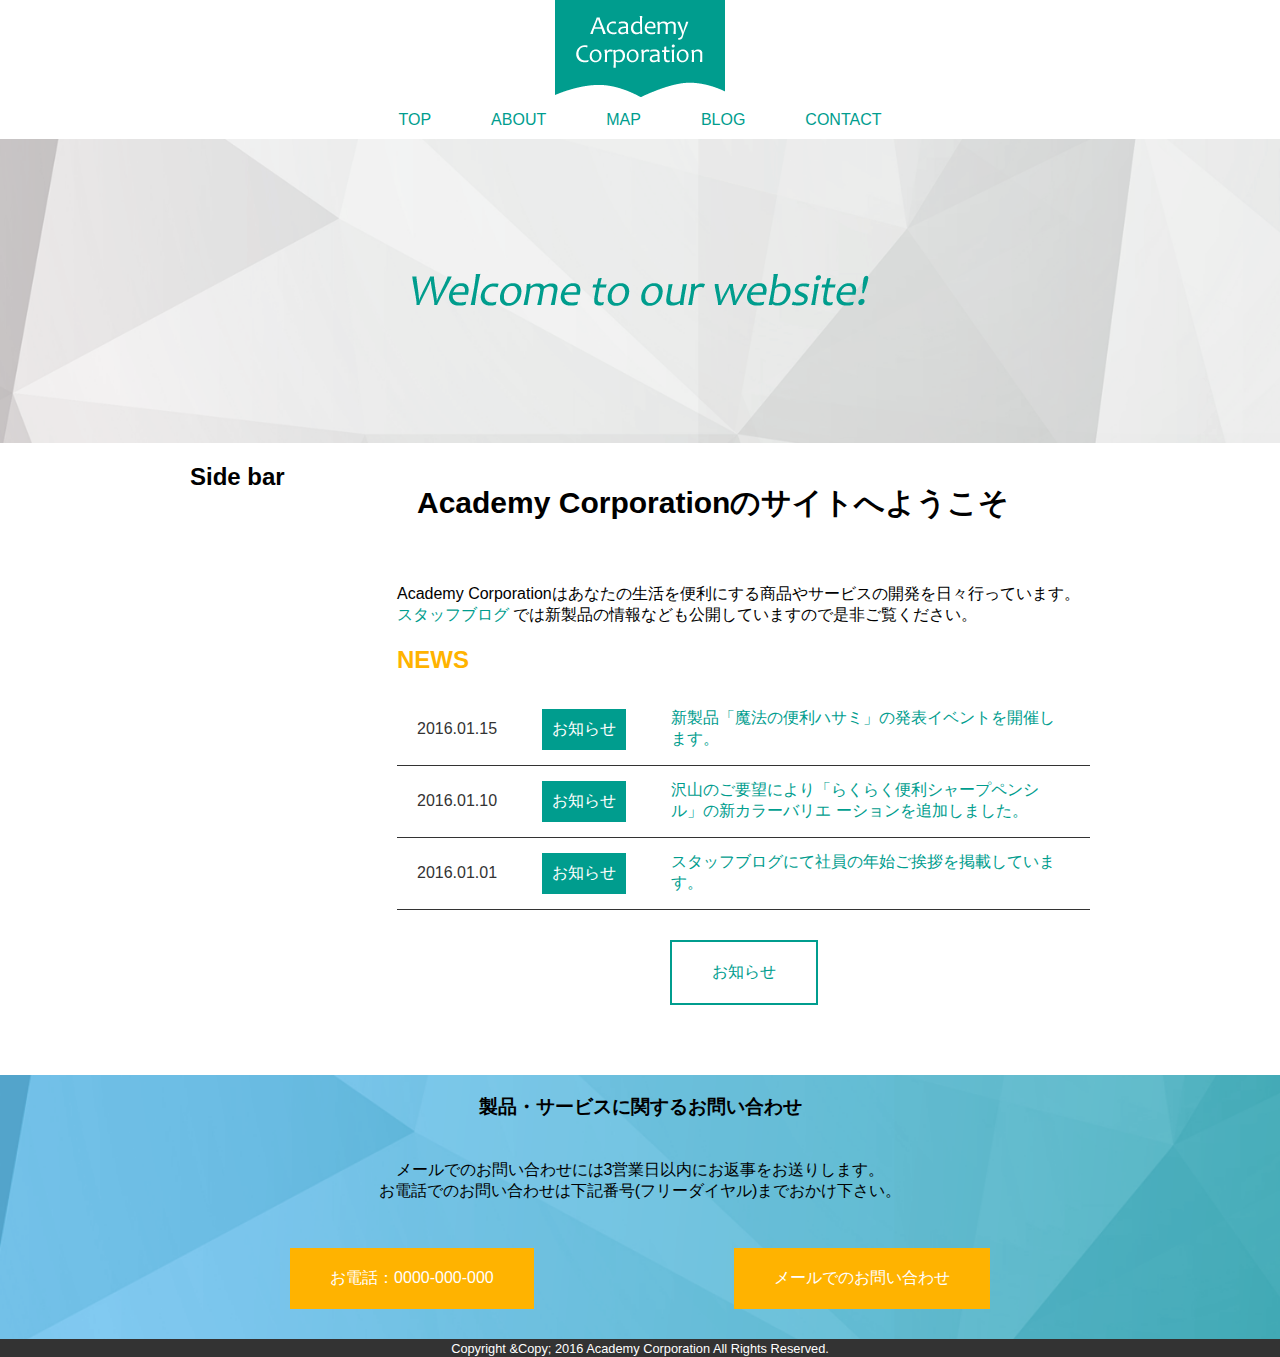
<file: index.html>
<!DOCTYPE html>
<html lang="ja">
  <head>
    <meta charset="UTF-8" />
    <meta name="viewport" content="width=device-width, initial-scale=1.0" />
    <link rel="stylesheet" href="/css/style.min.css" />
    <link rel="stylesheet" href="/css/normalize.min.css" />
    <link rel="stylesheet" href="/css/responsive.min.css" />

    <title>Tech Academy</title>
    <!-- Required meta tags -->
    <meta charset="utf-8" />
    <meta name="description" content="This site is my portfolio" />

    <!-- FontAwesome5 -->
    <link
      rel="stylesheet"
      href="https://use.fontawesome.com/releases/v5.1.0/css/all.css"
      integrity="sha384-lKuwvrZot6UHsBSfcMvOkWwlCMgc0TaWr+30HWe3a4ltaBwTZhyTEggF5tJv8tbt"
      crossorigin="anonymous"
    />
  </head>
  <body>
    <div id="home">
      <header>
        <div class="header-wrap">
          <img src="images/logo.png" alt="logo" /><a href=""></a>
        </div>
        <nav>
          <ul>
            <li><a href="#">TOP</a></li>
            <li><a href="#">ABOUT</a></li>
            <li><a href="#">MAP</a></li>
            <li><a href="#">BLOG</a></li>
            <li><a href="#">CONTACT</a></li>
          </ul>
        </nav>
      </header>
      <div class="main-bg">
        <img src="images/slide-1.png" alt="cover" />
      </div>
      <div class="content wrapper">
        <div class="main">
          <h1>Academy Corporationのサイトへようこそ</h1>
          <p>
            Academy
            Corporationはあなたの生活を便利にする商品やサービスの開発を日々行っています。
            <a href="#">スタッフブログ</a>
            では新製品の情報なども公開していますので是非ご覧ください。
          </p>
          <h2>NEWS</h2>
          <table>
            <tbody>
              <tr>
                <td><span class="date">2016.01.15</span></td>
                <td>
                  <div class="gr-box no-wrap">お知らせ</div>
                </td>
                <td>
                  <a href="#"
                    >新製品「魔法の便利ハサミ」の発表イベントを開催します。</a
                  >
                </td>
              </tr>
              <tr>
                <td><span class="date">2016.01.10</span></td>
                <td>
                  <div class="gr-box no-wrap">お知らせ</div>
                </td>
                <td>
                  <a href="#"
                    >沢山のご要望により「らくらく便利シャープペンシル」の新カラーバリエ
                    ーションを追加しました。</a
                  >
                </td>
              </tr>
              <tr>
                <td><span class="date">2016.01.01</span></td>
                <td>
                  <div class="gr-box no-wrap">お知らせ</div>
                </td>
                <td>
                  <a href="#">
                    スタッフブログにて社員の年始ご挨拶を掲載しています。</a
                  >
                </td>
              </tr>
            </tbody>
          </table>
          <div class="btn-wrapper">
            <a href="#" class="button green">お知らせ</a>
          </div>
        </div>
        <div class="side"><h2>Side bar</h2></div>
      </div>
      <footer>
        <div class="wrapper">
          <h3>製品・サービスに関するお問い合わせ</h3>
          <p>
            メールでのお問い合わせには3営業日以内にお返事をお送りします。<br />
            お電話でのお問い合わせは下記番号(フリーダイヤル)までおかけ下さい。
          </p>
          <div class="flex-row">
            <a href="#" class="button yellow">お電話：0000-000-000</a>
            <a href="#" class="button yellow">メールでのお問い合わせ</a>
          </div>
        </div>
        <div class="copy-r"><small>Copyright &Copy; 2016 Academy Corporation All Rights Reserved.</small></div>
      </footer>
    </div>
  </body>
</html>
</file>
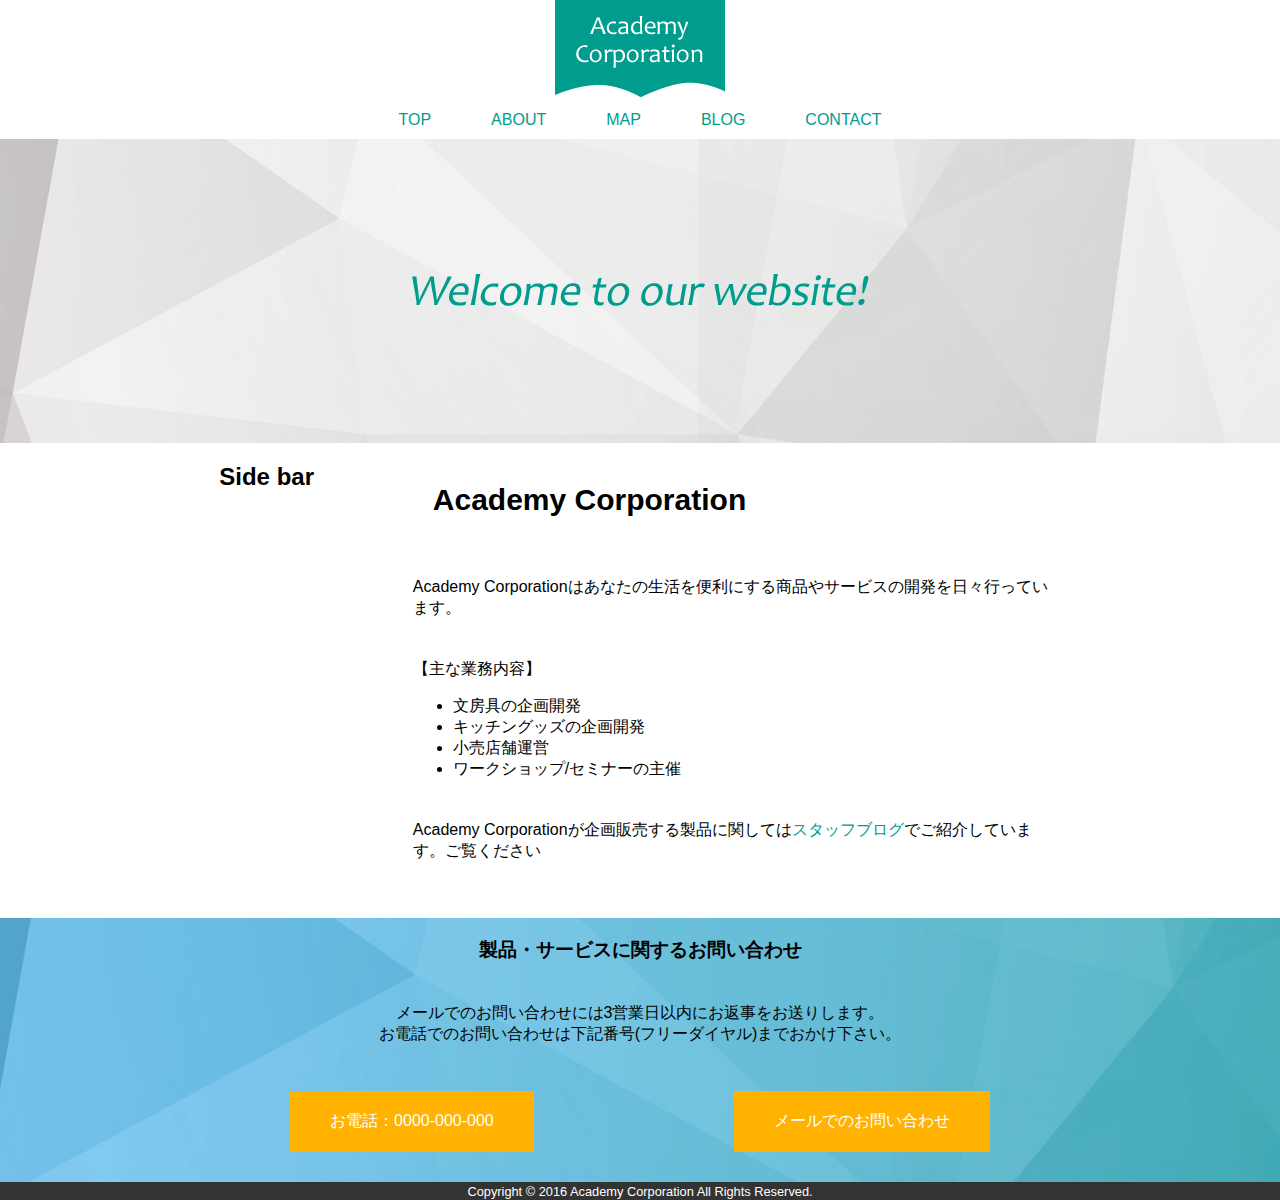
<file: about.html>
<!DOCTYPE html>
<html lang="ja">
  <head>
    <meta charset="UTF-8" />
    <meta name="viewport" content="width=device-width, initial-scale=1.0" />
    <link rel="stylesheet" href="/css/style.min.css" />
    <link rel="stylesheet" href="/css/normalize.min.css" />
    <link rel="stylesheet" href="/css/responsive.min.css" />

    <title>Tech Academy</title>
    <!-- Required meta tags -->
    <meta charset="utf-8" />
    <meta name="description" content="This site is my portfolio" />

    <!-- FontAwesome5 -->
    <link
      rel="stylesheet"
      href="https://use.fontawesome.com/releases/v5.1.0/css/all.css"
      integrity="sha384-lKuwvrZot6UHsBSfcMvOkWwlCMgc0TaWr+30HWe3a4ltaBwTZhyTEggF5tJv8tbt"
      crossorigin="anonymous"
    />
  </head>
  <body>
    <div id="home">
      <header>
        <div class="header-wrap">
          <img src="images/logo.png" alt="logo" /><a href=""></a>
        </div>
        <nav>
          <ul>
            <li><a href="#">TOP</a></li>
            <li><a href="#">ABOUT</a></li>
            <li><a href="#">MAP</a></li>
            <li><a href="#">BLOG</a></li>
            <li><a href="#">CONTACT</a></li>
          </ul>
        </nav>
      </header>
      <div class="main-bg">
        <img src="images/slide-1.png" alt="cover" />
      </div>
      <div class="content wrapper">
        <div class="main">
          <h1>Academy Corporation</h1>
          <p>
            Academy
            Corporationはあなたの生活を便利にする商品やサービスの開発を日々行っています。
          </p>
          <p>【主な業務内容】</p>
          <ul>
            <li>文房具の企画開発</li>
            <li>キッチングッズの企画開発</li>
            <li>小売店舗運営</li>
            <li>ワークショップ/セミナーの主催</li>
          </ul>
          <p>
            Academy Corporationが企画販売する製品に関しては<a href="#"
              >スタッフブログ</a
            >でご紹介しています。ご覧ください
          </p>
        </div>
        <div class="side"><h2>Side bar</h2></div>
      </div>
      <footer>
        <div class="wrapper">
          <h3>製品・サービスに関するお問い合わせ</h3>
          <p>
            メールでのお問い合わせには3営業日以内にお返事をお送りします。<br />
            お電話でのお問い合わせは下記番号(フリーダイヤル)までおかけ下さい。
          </p>
          <div class="flex-row">
            <a href="#" class="button yellow">お電話：0000-000-000</a>
            <a href="#" class="button yellow">メールでのお問い合わせ</a>
          </div>
        </div>
        <div class="copy-r">
          <small
            >Copyright &copy; 2016 Academy Corporation All Rights
            Reserved.</small
          >
        </div>
      </footer>
    </div>
  </body>
</html>
</file>
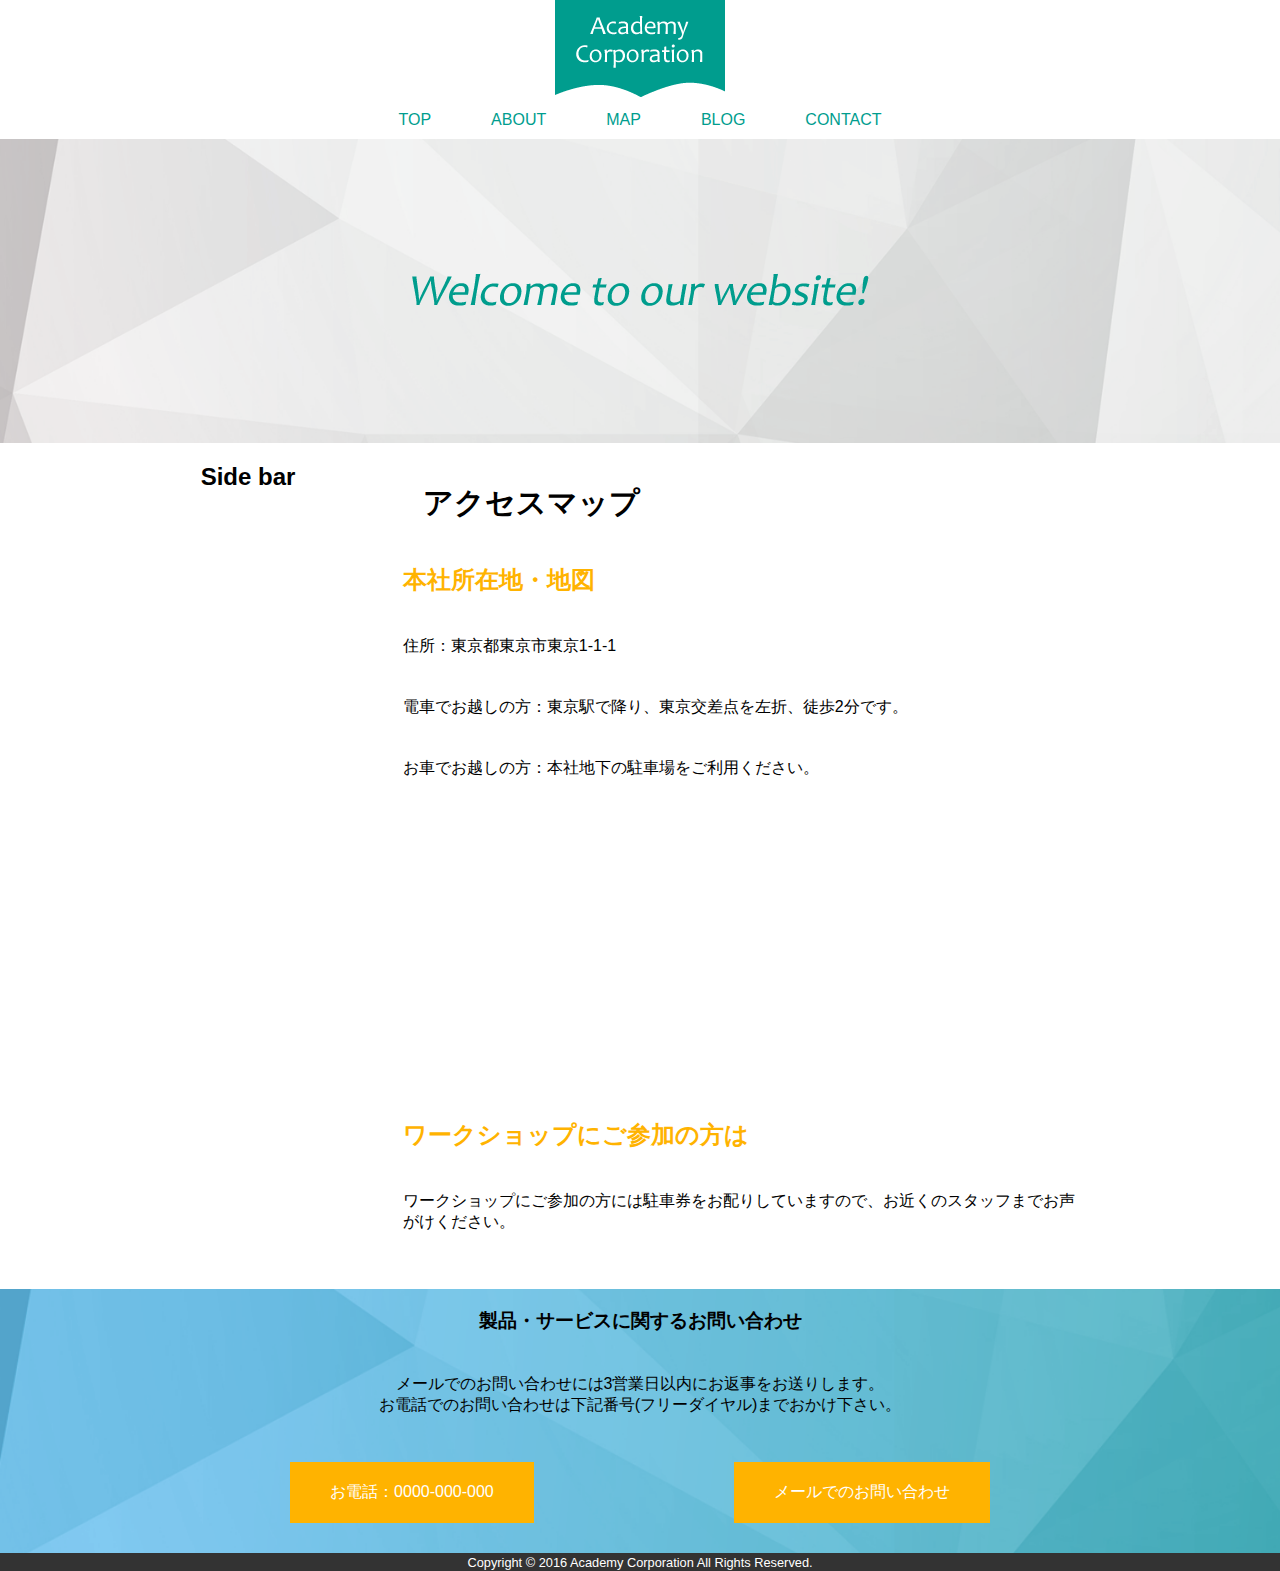
<file: map.html>
<!DOCTYPE html>
<html lang="ja">
  <head>
    <meta charset="UTF-8" />
    <meta name="viewport" content="width=device-width, initial-scale=1.0" />
    <link rel="stylesheet" href="/css/style.min.css" />
    <link rel="stylesheet" href="/css/normalize.min.css" />
    <link rel="stylesheet" href="/css/responsive.min.css" />

    <title>Tech Academy</title>
    <!-- Required meta tags -->
    <meta charset="utf-8" />
    <meta name="description" content="This site is my portfolio" />

    <!-- FontAwesome5 -->
    <link
      rel="stylesheet"
      href="https://use.fontawesome.com/releases/v5.1.0/css/all.css"
      integrity="sha384-lKuwvrZot6UHsBSfcMvOkWwlCMgc0TaWr+30HWe3a4ltaBwTZhyTEggF5tJv8tbt"
      crossorigin="anonymous"
    />
  </head>
  <body>
    <div id="home">
      <header>
        <div class="header-wrap">
          <img src="images/logo.png" alt="logo" /><a href=""></a>
        </div>
        <nav>
          <ul>
            <li><a href="#">TOP</a></li>
            <li><a href="#">ABOUT</a></li>
            <li><a href="#">MAP</a></li>
            <li><a href="#">BLOG</a></li>
            <li><a href="#">CONTACT</a></li>
          </ul>
        </nav>
      </header>
      <div class="main-bg">
        <img src="images/slide-1.png" alt="cover" />
      </div>
      <div class="content wrapper">
        <div class="main">
          <h1>アクセスマップ</h1>
          <h2>本社所在地・地図</h2>
          <p>住所：東京都東京市東京1-1-1</p>
          <p>電車でお越しの方：東京駅で降り、東京交差点を左折、徒歩2分です。</p>
          <p>お車でお越しの方：本社地下の駐車場をご利用ください。</p>
          <!-- Google地図 -->
          <iframe
            src="https://www.google.com/maps/embed?pb=!1m14!1m8!1m3!1d3240.828029576439!2d139.7649361!3d35.6812362!3m2!1i1024!2i768!4f13.1!3m3!1m2!1s0x60188bf81a0c479d%3A0x18e3579378172838!2z5aSn5omL55S66aeF!5e0!3m2!1sja!2sjp!4v1585315607787!5m2!1sja!2sjp"
            width="400"
            height="300"
            frameborder="0"
            style="border:0;"
            allowfullscreen=""
            aria-hidden="false"
            tabindex="0"
          ></iframe>
          <h2>ワークショップにご参加の方は</h2>
          <p>
            ワークショップにご参加の方には駐車券をお配りしていますので、お近くのスタッフまでお声がけください。
          </p>
        </div>
        <div class="side"><h2>Side bar</h2></div>
      </div>
      <footer>
        <div class="wrapper">
          <h3>製品・サービスに関するお問い合わせ</h3>
          <p>
            メールでのお問い合わせには3営業日以内にお返事をお送りします。<br />
            お電話でのお問い合わせは下記番号(フリーダイヤル)までおかけ下さい。
          </p>
          <div class="flex-row">
            <a href="#" class="button yellow">お電話：0000-000-000</a>
            <a href="#" class="button yellow">メールでのお問い合わせ</a>
          </div>
        </div>
        <div class="copy-r">
          <small
            >Copyright &copy; 2016 Academy Corporation All Rights
            Reserved.</small
          >
        </div>
      </footer>
    </div>
  </body>
</html>
</file>
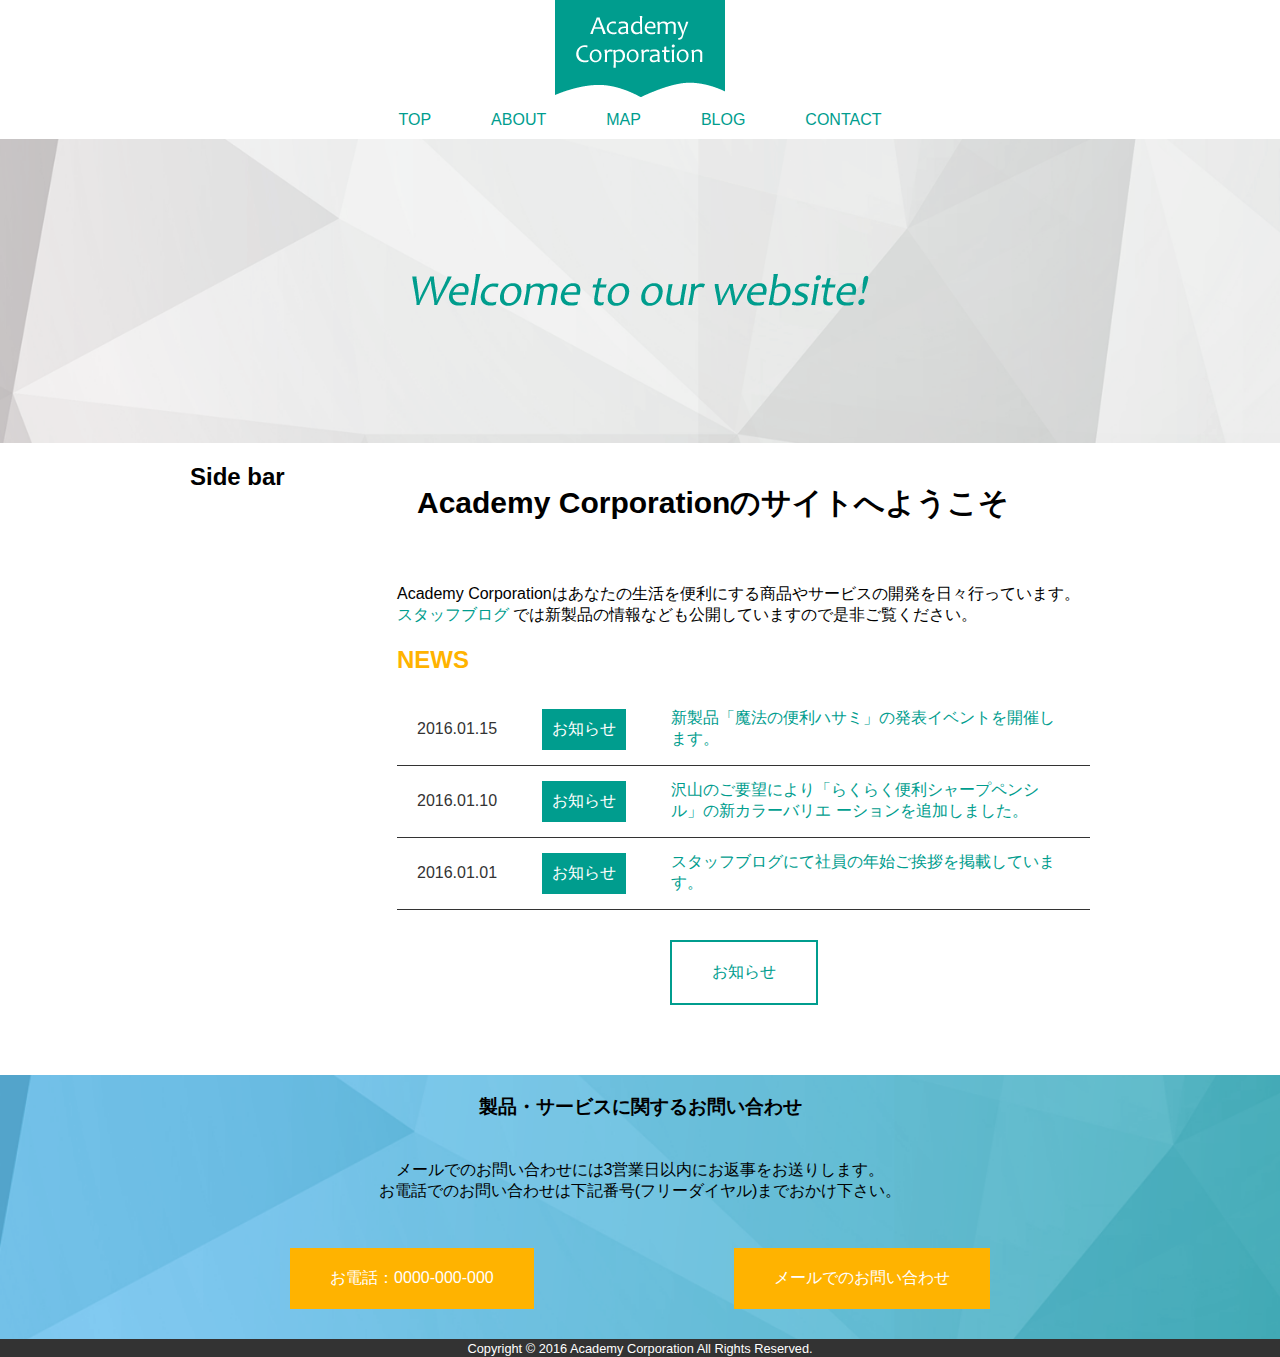
<file: top.html>
<!DOCTYPE html>
<html lang="ja">
  <head>
    <meta charset="UTF-8" />
    <meta name="viewport" content="width=device-width, initial-scale=1.0" />
    <link rel="stylesheet" href="/css/style.min.css" />
    <link rel="stylesheet" href="/css/normalize.min.css" />
    <link rel="stylesheet" href="/css/responsive.min.css" />

    <title>Tech Academy</title>
    <!-- Required meta tags -->
    <meta charset="utf-8" />
    <meta name="description" content="This site is my portfolio" />

    <!-- FontAwesome5 -->
    <link
      rel="stylesheet"
      href="https://use.fontawesome.com/releases/v5.1.0/css/all.css"
      integrity="sha384-lKuwvrZot6UHsBSfcMvOkWwlCMgc0TaWr+30HWe3a4ltaBwTZhyTEggF5tJv8tbt"
      crossorigin="anonymous"
    />
  </head>
  <body>
    <div id="home">
      <header>
        <div class="header-wrap">
          <img src="images/logo.png" alt="logo" /><a href=""></a>
        </div>
        <nav>
          <ul>
            <li><a href="#">TOP</a></li>
            <li><a href="#">ABOUT</a></li>
            <li><a href="#">MAP</a></li>
            <li><a href="#">BLOG</a></li>
            <li><a href="#">CONTACT</a></li>
          </ul>
        </nav>
      </header>
      <div class="main-bg">
        <img src="images/slide-1.png" alt="cover" />
      </div>
      <div class="content wrapper">
        <div class="main">
          <h1>Academy Corporationのサイトへようこそ</h1>
          <p>
            Academy
            Corporationはあなたの生活を便利にする商品やサービスの開発を日々行っています。
            <a href="#">スタッフブログ</a>
            では新製品の情報なども公開していますので是非ご覧ください。
          </p>
          <h2>NEWS</h2>
          <table>
            <tbody>
              <tr>
                <td><span class="date">2016.01.15</span></td>
                <td>
                  <div class="gr-box no-wrap">お知らせ</div>
                </td>
                <td>
                  <a href="#"
                    >新製品「魔法の便利ハサミ」の発表イベントを開催します。</a
                  >
                </td>
              </tr>
              <tr>
                <td><span class="date">2016.01.10</span></td>
                <td>
                  <div class="gr-box no-wrap">お知らせ</div>
                </td>
                <td>
                  <a href="#"
                    >沢山のご要望により「らくらく便利シャープペンシル」の新カラーバリエ
                    ーションを追加しました。</a
                  >
                </td>
              </tr>
              <tr>
                <td><span class="date">2016.01.01</span></td>
                <td>
                  <div class="gr-box no-wrap">お知らせ</div>
                </td>
                <td>
                  <a href="#">
                    スタッフブログにて社員の年始ご挨拶を掲載しています。</a
                  >
                </td>
              </tr>
            </tbody>
          </table>
          <div class="btn-wrapper">
            <a href="#" class="button green">お知らせ</a>
          </div>
        </div>
        <div class="side"><h2>Side bar</h2></div>
      </div>
      <footer>
        <div class="wrapper">
          <h3>製品・サービスに関するお問い合わせ</h3>
          <p>
            メールでのお問い合わせには3営業日以内にお返事をお送りします。<br />
            お電話でのお問い合わせは下記番号(フリーダイヤル)までおかけ下さい。
          </p>
          <div class="flex-row">
            <a href="#" class="button yellow">お電話：0000-000-000</a>
            <a href="#" class="button yellow">メールでのお問い合わせ</a>
          </div>
        </div>
        <div class="copy-r">
          <small
            >Copyright &copy; 2016 Academy Corporation All Rights
            Reserved.</small
          >
        </div>
      </footer>
    </div>
  </body>
</html>
</file>
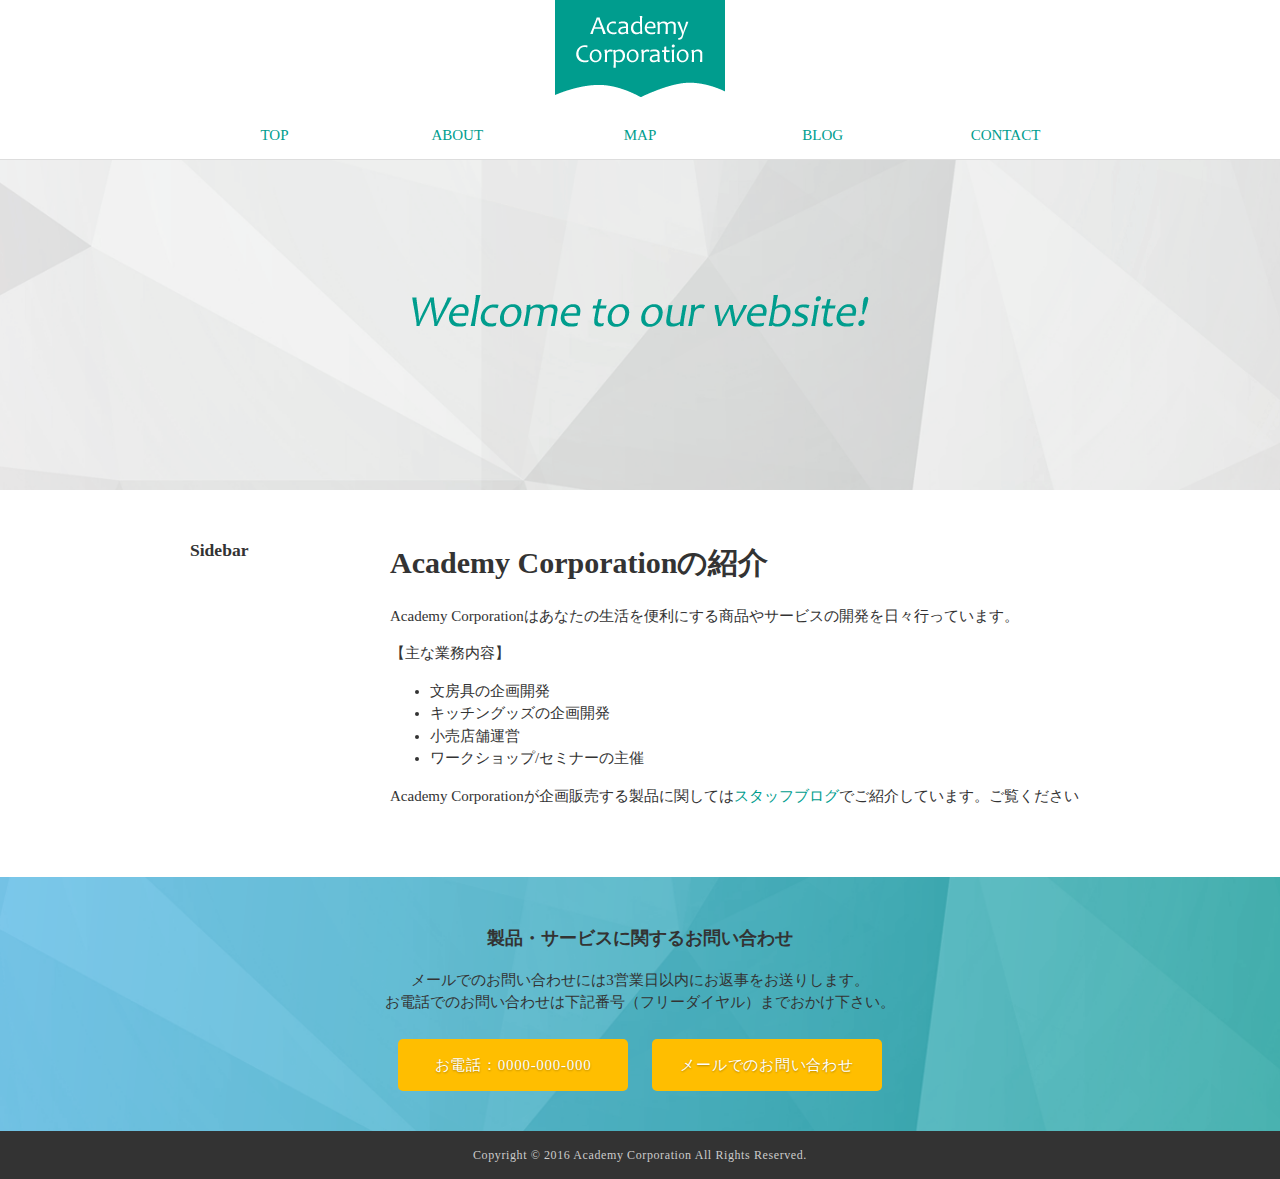
<file: sample/about.html>
<!DOCTYPE html>
<html lang="ja">
<head>
  <meta charset="utf-8">
  <title>about</title>
  <link rel="stylesheet" href="css/normalize.css">
  <link rel="stylesheet" href="style.css">
</head>
<body>
  <header>
    <div id="logo">
      <img src="images/logo.png" alt="Academy Corporation">
    </div>
    <nav>
      <ul>
        <li><a href="#">TOP</a></li>
        <li><a href="#">ABOUT</a></li>
        <li><a href="#">MAP</a></li>
        <li><a href="#">BLOG</a></li>
        <li><a href="#">CONTACT</a></li>
      </ul>
    </nav>
  </header>
  <div id="cover">
    <div id="slide">
      <img src="images/slide-1.png" alt="Welcome to our website!">
    </div>
  </div>
  <div id="content" class="clearfix">
    <aside>
      <section>
        <h3>Sidebar</h3>
      </section>
    </aside>
    <article>
      <section>
        <h1>Academy Corporationの紹介</h1>
        <p>Academy Corporationはあなたの生活を便利にする商品やサービスの開発を日々行っています。</p>
        <p>【主な業務内容】</p>
        <ul>
          <li>文房具の企画開発</li>
          <li>キッチングッズの企画開発</li>
          <li>小売店舗運営</li>
          <li>ワークショップ/セミナーの主催</li>
        </ul>
        <p>Academy Corporationが企画販売する製品に関しては<a href="#">スタッフブログ</a>でご紹介しています。ご覧ください</p>
      </section>
    </article>
  </div>
  <footer>
    <div id="contact">
      <h3>製品・サービスに関するお問い合わせ</h3>
      <p>
        メールでのお問い合わせには3営業日以内にお返事をお送りします。<br>
        お電話でのお問い合わせは下記番号（フリーダイヤル）までおかけ下さい。
      </p>
      <div class="btn-wrap">
        <a href="#" class="btn btn-primary">お電話：0000-000-000</a>
        <a href="#" class="btn btn-primary">メールでのお問い合わせ</a>
      </div>
    </div>
    <div id="copyright">
      Copyright &copy; 2016 Academy Corporation All Rights Reserved.
    </div>
  </footer>
</body>
</html>
</file>
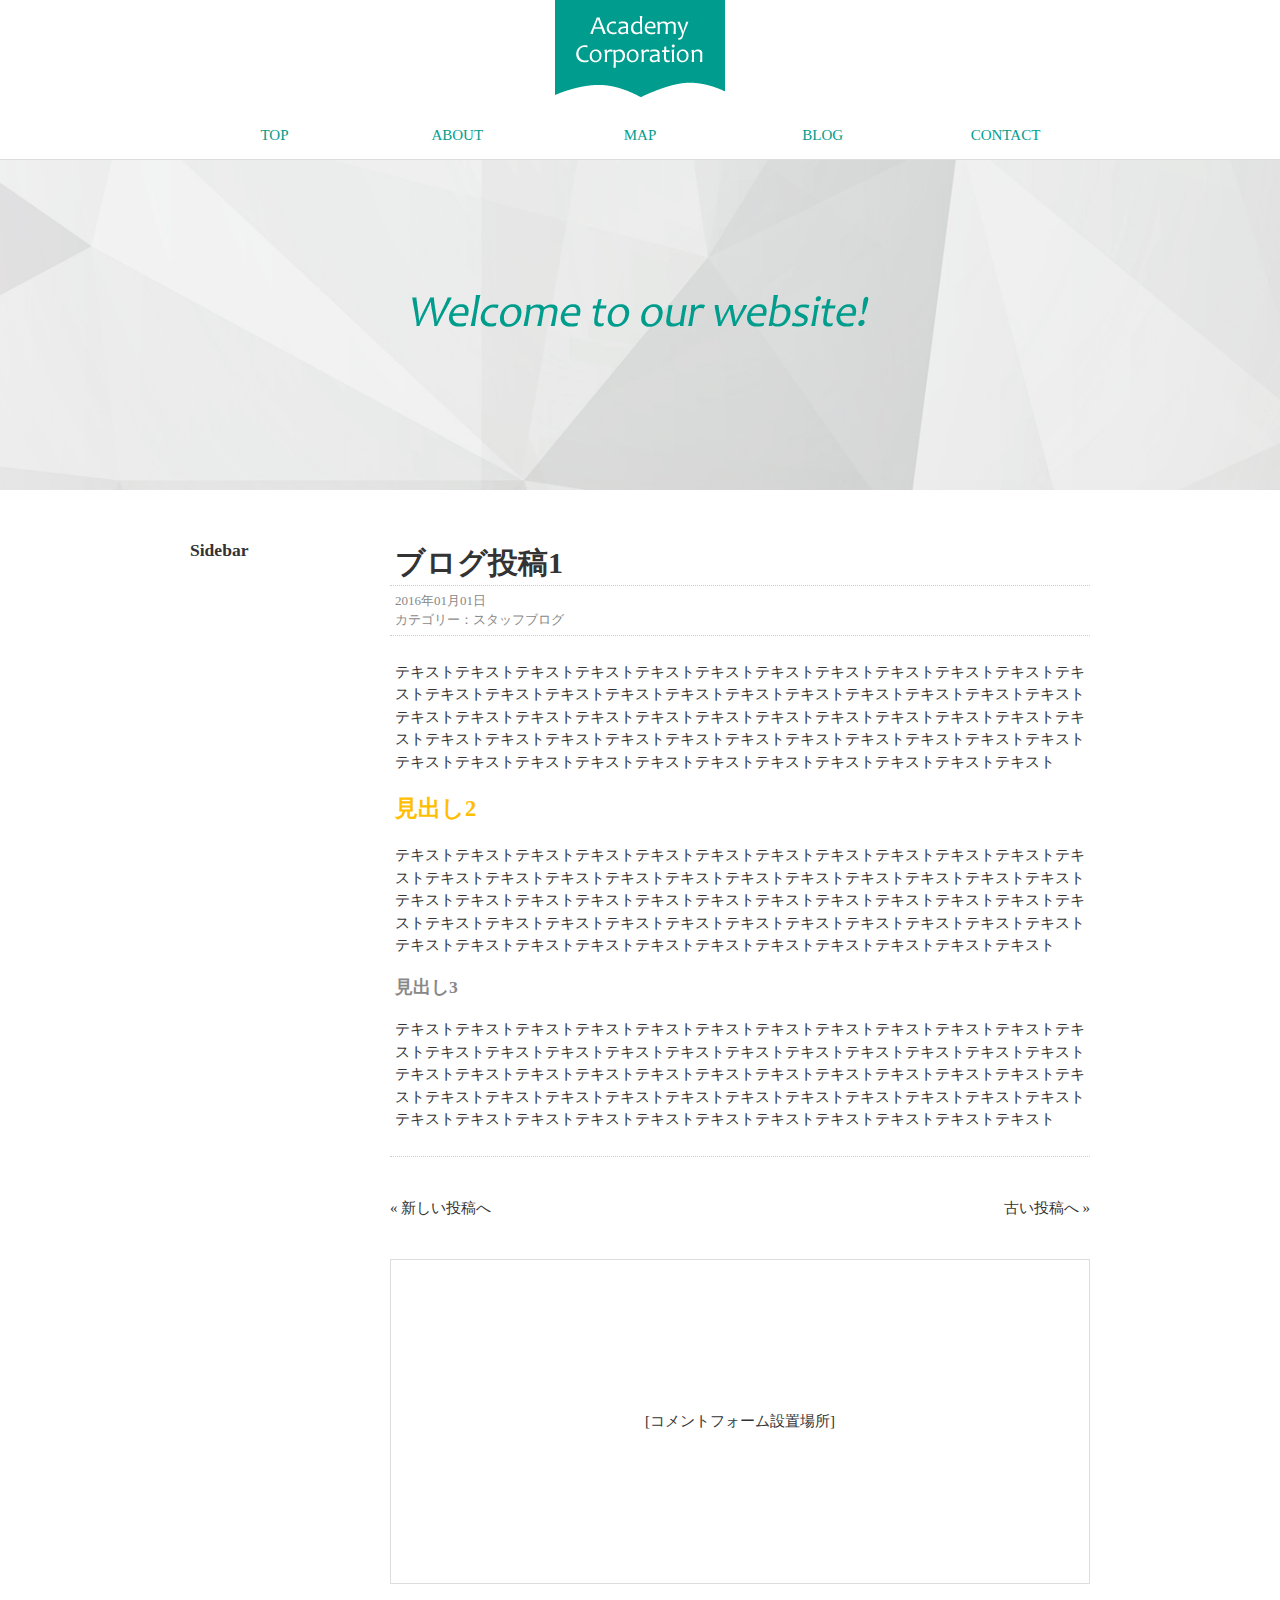
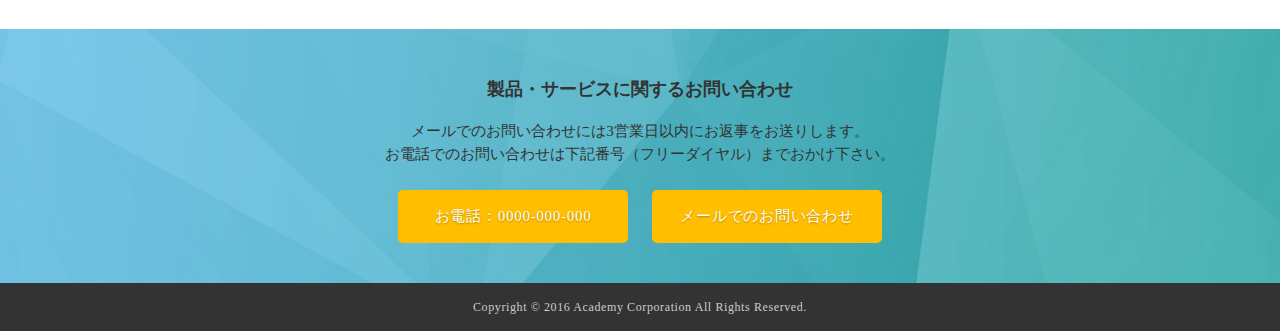
<file: sample/blog.html>
<!DOCTYPE html>
<html lang="ja">
<head>
  <meta charset="utf-8">
  <title>blog article</title>
  <link rel="stylesheet" href="css/normalize.css">
  <link rel="stylesheet" href="style.css">
</head>
<body>
  <header>
    <div id="logo">
      <img src="images/logo.png" alt="Academy Corporation">
    </div>
    <nav>
      <ul>
        <li><a href="#">TOP</a></li>
        <li><a href="#">ABOUT</a></li>
        <li><a href="#">MAP</a></li>
        <li><a href="#">BLOG</a></li>
        <li><a href="#">CONTACT</a></li>
      </ul>
    </nav>
  </header>
  <div id="cover">
    <div id="slide">
      <img src="images/slide-1.png" alt="Welcome to our website!">
    </div>
  </div>
  <div id="content" class="clearfix">
    <aside>
      <section>
        <h3>Sidebar</h3>
      </section>
    </aside>
    <article>
      <section>
        <h1 class="blog-title-article">ブログ投稿1</h1>
        <div class="blog-wrap">
          <div class="blog-header">
            <div class="date">2016年01月01日</div>
            <div class="category">カテゴリー：スタッフブログ</div>
          </div>
          <div class="blog-body">
            <p>テキストテキストテキストテキストテキストテキストテキストテキストテキストテキストテキストテキストテキストテキストテキストテキストテキストテキストテキストテキストテキストテキストテキストテキストテキストテキストテキストテキストテキストテキストテキストテキストテキストテキストテキストテキストテキストテキストテキストテキストテキストテキストテキストテキストテキストテキストテキストテキストテキストテキストテキストテキストテキストテキストテキストテキストテキスト</p>
            <h2>見出し2</h2>
            <p>テキストテキストテキストテキストテキストテキストテキストテキストテキストテキストテキストテキストテキストテキストテキストテキストテキストテキストテキストテキストテキストテキストテキストテキストテキストテキストテキストテキストテキストテキストテキストテキストテキストテキストテキストテキストテキストテキストテキストテキストテキストテキストテキストテキストテキストテキストテキストテキストテキストテキストテキストテキストテキストテキストテキストテキストテキスト</p>
            <h3>見出し3</h3>
            <p>テキストテキストテキストテキストテキストテキストテキストテキストテキストテキストテキストテキストテキストテキストテキストテキストテキストテキストテキストテキストテキストテキストテキストテキストテキストテキストテキストテキストテキストテキストテキストテキストテキストテキストテキストテキストテキストテキストテキストテキストテキストテキストテキストテキストテキストテキストテキストテキストテキストテキストテキストテキストテキストテキストテキストテキストテキスト</p>
          </div>
        </div>
      </section>
      <section class="clearfix">
        <div href="#" class="leftcol">&laquo; 新しい投稿へ</div>
        <div href="#" class="rightcol">古い投稿へ &raquo;</div>
      </section>
      <p style="text-align:center;padding:150px;border:1px solid #ddd;">[コメントフォーム設置場所]</p>
    </article>
  </div>
  <footer>
    <div id="contact">
      <h3>製品・サービスに関するお問い合わせ</h3>
      <p>
        メールでのお問い合わせには3営業日以内にお返事をお送りします。<br>
        お電話でのお問い合わせは下記番号（フリーダイヤル）までおかけ下さい。
      </p>
      <div class="btn-wrap">
        <a href="#" class="btn btn-primary">お電話：0000-000-000</a>
        <a href="#" class="btn btn-primary">メールでのお問い合わせ</a>
      </div>
    </div>
    <div id="copyright">
      Copyright &copy; 2016 Academy Corporation All Rights Reserved.
    </div>
  </footer>
</body>
</html>
</file>
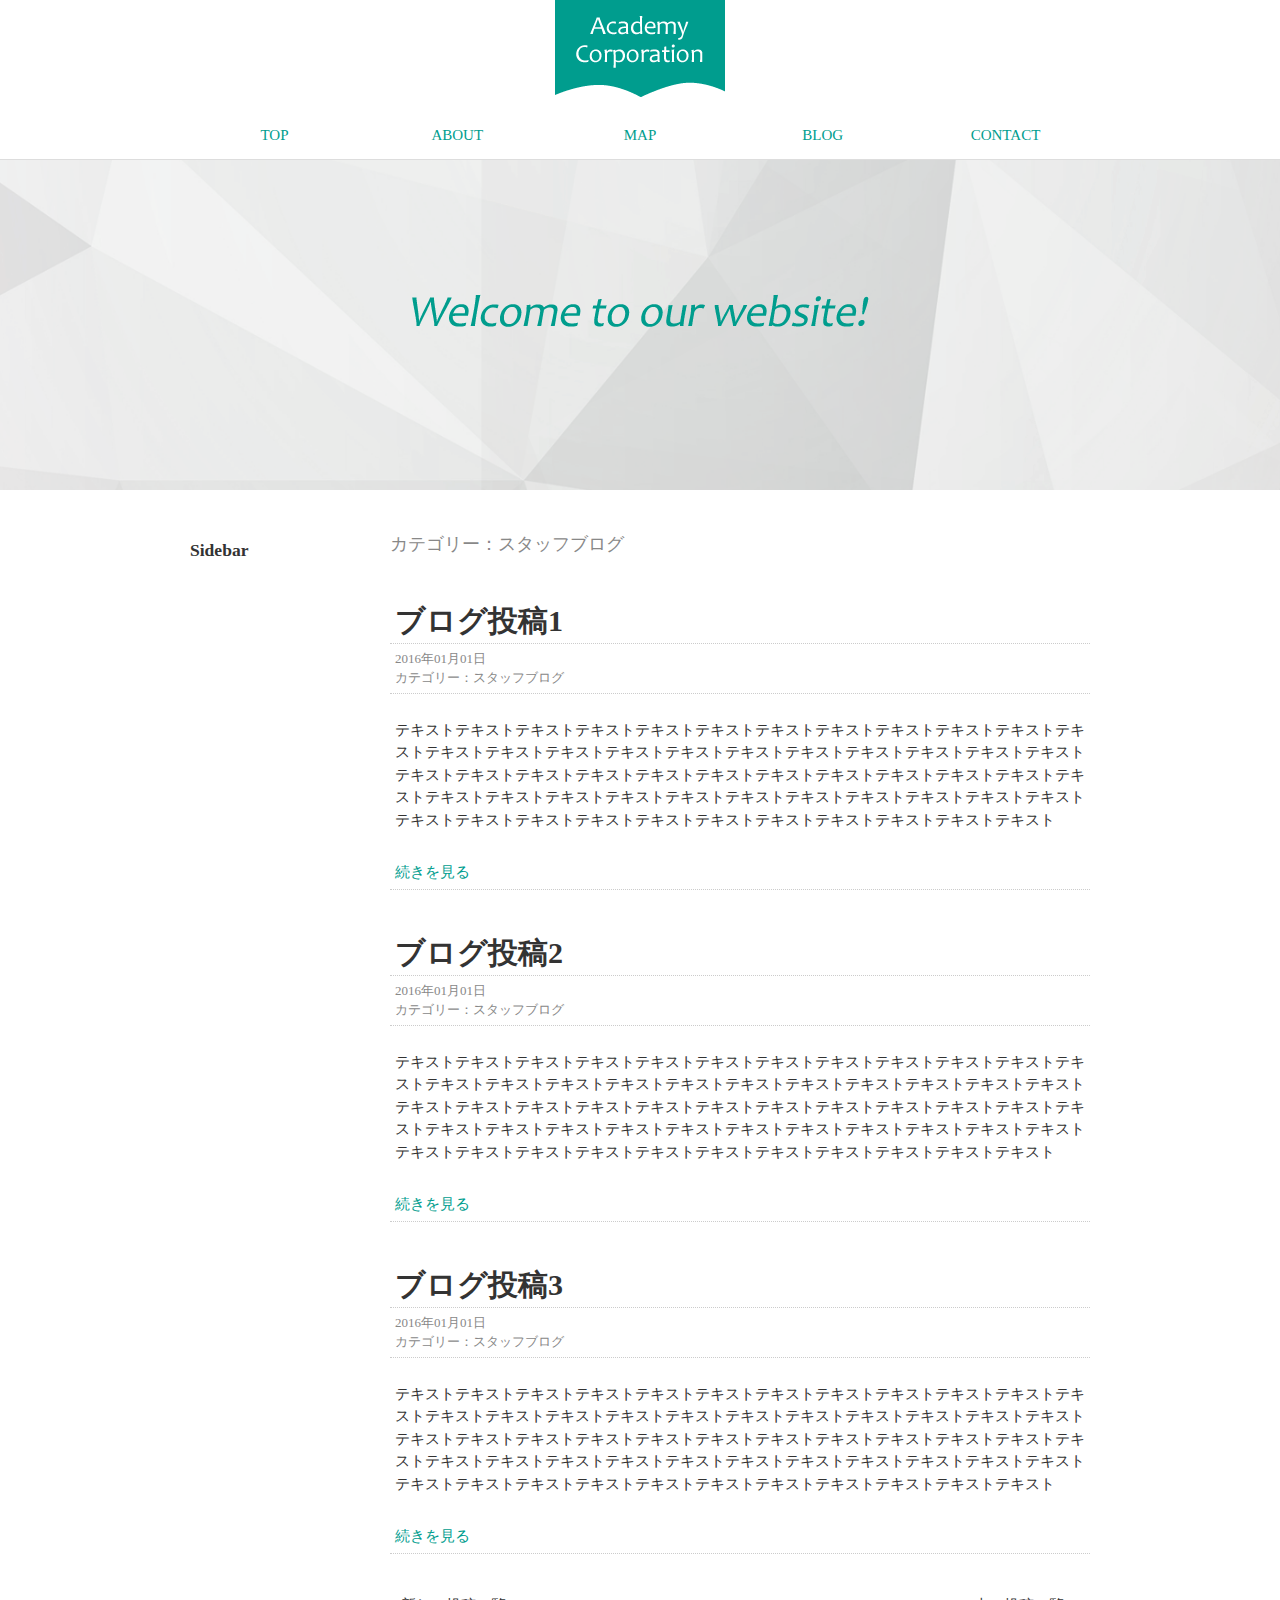
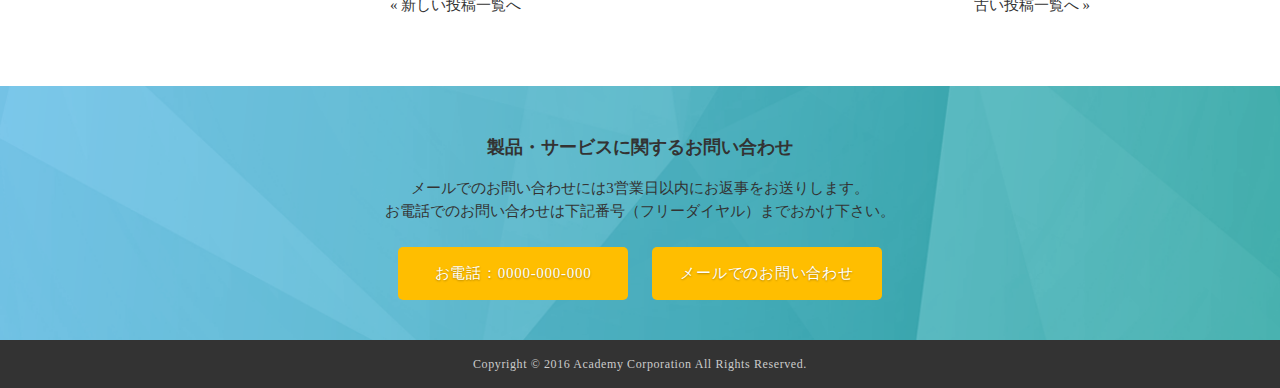
<file: sample/blogindex.html>
<!DOCTYPE html>
<html lang="ja">
<head>
  <meta charset="utf-8">
  <title>blog</title>
  <link rel="stylesheet" href="css/normalize.css">
  <link rel="stylesheet" href="style.css">
</head>
<body>
  <header>
    <div id="logo">
      <img src="images/logo.png">
    </div>
    <nav>
      <ul>
        <li><a href="#">TOP</a></li>
        <li><a href="#">ABOUT</a></li>
        <li><a href="#">MAP</a></li>
        <li><a href="#">BLOG</a></li>
        <li><a href="#">CONTACT</a></li>
      </ul>
    </nav>
  </header>
  <div id="cover">
    <div id="slide">
      <img src="images/slide-1.png">
    </div>
  </div>
  <div id="content" class="clearfix">
    <aside>
      <section>
        <h3>Sidebar</h3>
      </section>
    </aside>
    <article>
      <section>
        <h1 class="blog-title-category">カテゴリー：スタッフブログ</h1>
      </section>
      <section>
        <h2 class="blog-title-index">ブログ投稿1</h2>
        <div class="blog-wrap">
          <div class="blog-header">
            <div class="date">2016年01月01日</div>
            <div class="category">カテゴリー：スタッフブログ</div>
          </div>
          <div class="blog-body">
            <p>テキストテキストテキストテキストテキストテキストテキストテキストテキストテキストテキストテキストテキストテキストテキストテキストテキストテキストテキストテキストテキストテキストテキストテキストテキストテキストテキストテキストテキストテキストテキストテキストテキストテキストテキストテキストテキストテキストテキストテキストテキストテキストテキストテキストテキストテキストテキストテキストテキストテキストテキストテキストテキストテキストテキストテキストテキスト</p>
          </div>
          <div class="blog-footer">
            <a href="#">続きを見る</a>
          </div>
        </div>
      </section>
      <section>
        <h2 class="blog-title-index">ブログ投稿2</h2>
        <div class="blog-wrap">
          <div class="blog-header">
            <div class="date">2016年01月01日</div>
            <div class="category">カテゴリー：スタッフブログ</div>
          </div>
          <div class="blog-body">
            <p>テキストテキストテキストテキストテキストテキストテキストテキストテキストテキストテキストテキストテキストテキストテキストテキストテキストテキストテキストテキストテキストテキストテキストテキストテキストテキストテキストテキストテキストテキストテキストテキストテキストテキストテキストテキストテキストテキストテキストテキストテキストテキストテキストテキストテキストテキストテキストテキストテキストテキストテキストテキストテキストテキストテキストテキストテキスト</p>
          </div>
          <div class="blog-footer">
            <a href="#">続きを見る</a>
          </div>
        </div>
      </section>
      <section>
        <h2 class="blog-title-index">ブログ投稿3</h2>
        <div class="blog-wrap">
          <div class="blog-header">
            <div class="date">2016年01月01日</div>
            <div class="category">カテゴリー：スタッフブログ</div>
          </div>
          <div class="blog-body">
            <p>テキストテキストテキストテキストテキストテキストテキストテキストテキストテキストテキストテキストテキストテキストテキストテキストテキストテキストテキストテキストテキストテキストテキストテキストテキストテキストテキストテキストテキストテキストテキストテキストテキストテキストテキストテキストテキストテキストテキストテキストテキストテキストテキストテキストテキストテキストテキストテキストテキストテキストテキストテキストテキストテキストテキストテキストテキスト</p>
          </div>
          <div class="blog-footer">
            <a href="#">続きを見る</a>
          </div>
        </div>
      </section>
      <section class="clearfix">
        <div href="#" class="leftcol">&laquo; 新しい投稿一覧へ</div>
        <div href="#" class="rightcol">古い投稿一覧へ &raquo;</div>
      </section>
    </article>
  </div>
  <footer>
    <div id="contact">
      <h3>製品・サービスに関するお問い合わせ</h3>
      <p>
        メールでのお問い合わせには3営業日以内にお返事をお送りします。<br>
        お電話でのお問い合わせは下記番号（フリーダイヤル）までおかけ下さい。
      </p>
      <div class="btn-wrap">
        <a href="#" class="btn btn-primary">お電話：0000-000-000</a>
        <a href="#" class="btn btn-primary">メールでのお問い合わせ</a>
      </div>
    </div>
    <div id="copyright">
      Copyright &copy; 2016 Academy Corporation All Rights Reserved.
    </div>
  </footer>
</body>
</html>
</file>
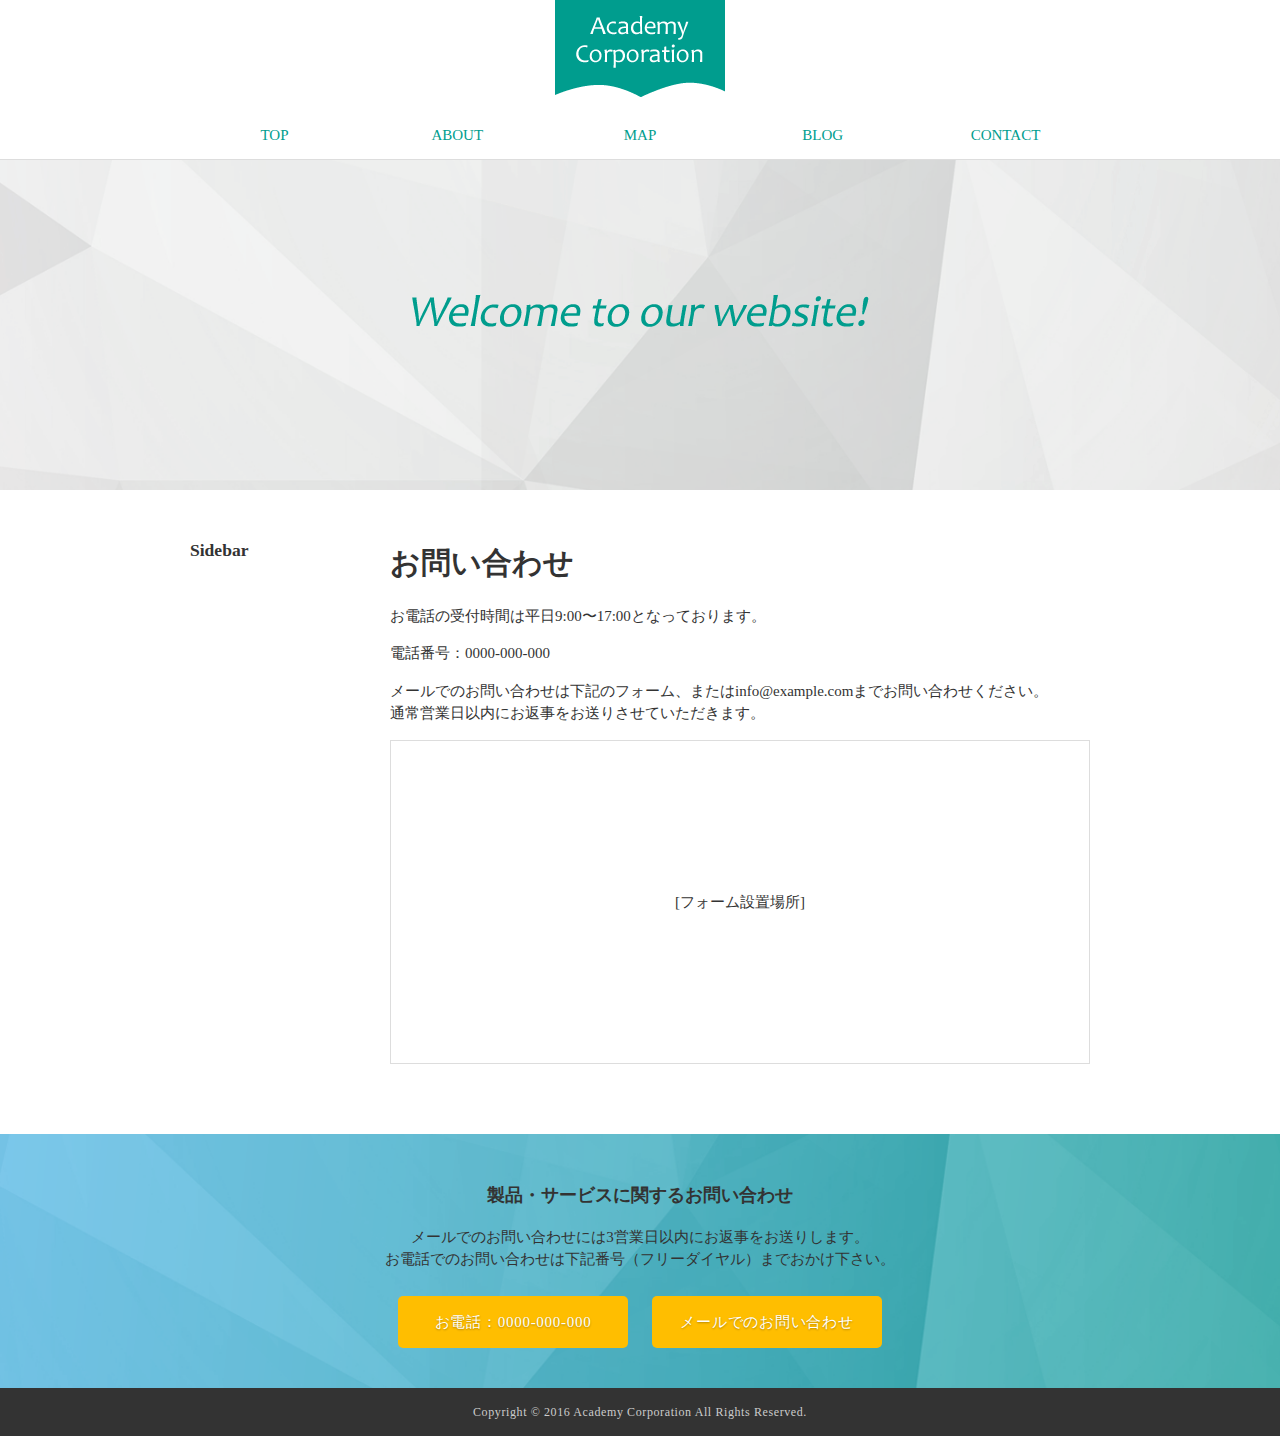
<file: sample/contact.html>
<!DOCTYPE html>
<html lang="ja">
<head>
  <meta charset="utf-8">
  <title>contact</title>
  <link rel="stylesheet" href="css/normalize.css">
  <link rel="stylesheet" href="style.css">
</head>
<body>
  <header>
    <div id="logo">
      <img src="images/logo.png" alt="Academy Corporation">
    </div>
    <nav>
      <ul>
        <li><a href="#">TOP</a></li>
        <li><a href="#">ABOUT</a></li>
        <li><a href="#">MAP</a></li>
        <li><a href="#">BLOG</a></li>
        <li><a href="#">CONTACT</a></li>
      </ul>
    </nav>
  </header>
  <div id="cover">
    <div id="slide">
      <img src="images/slide-1.png" alt="Welcome to our website!">
    </div>
  </div>
  <div id="content" class="clearfix">
    <aside>
      <section>
        <h3>Sidebar</h3>
      </section>
    </aside>
    <article>
      <section>
        <h1>お問い合わせ</h1>
        <p>お電話の受付時間は平日9:00〜17:00となっております。</p>
        <p>電話番号：0000-000-000</p>
        <p>
          メールでのお問い合わせは下記のフォーム、またはinfo@example.comまでお問い合わせください。<br>
          通常営業日以内にお返事をお送りさせていただきます。
        </p>
        <p style="text-align:center;padding:150px;border:1px solid #ddd;">[フォーム設置場所]</p>
      </section>
    </article>
  </div>
  <footer>
    <div id="contact">
      <h3>製品・サービスに関するお問い合わせ</h3>
      <p>
        メールでのお問い合わせには3営業日以内にお返事をお送りします。<br>
        お電話でのお問い合わせは下記番号（フリーダイヤル）までおかけ下さい。
      </p>
      <div class="btn-wrap">
        <a href="#" class="btn btn-primary">お電話：0000-000-000</a>
        <a href="#" class="btn btn-primary">メールでのお問い合わせ</a>
      </div>
    </div>
    <div id="copyright">
      Copyright &copy; 2016 Academy Corporation All Rights Reserved.
    </div>
  </footer>
</body>
</html>
</file>
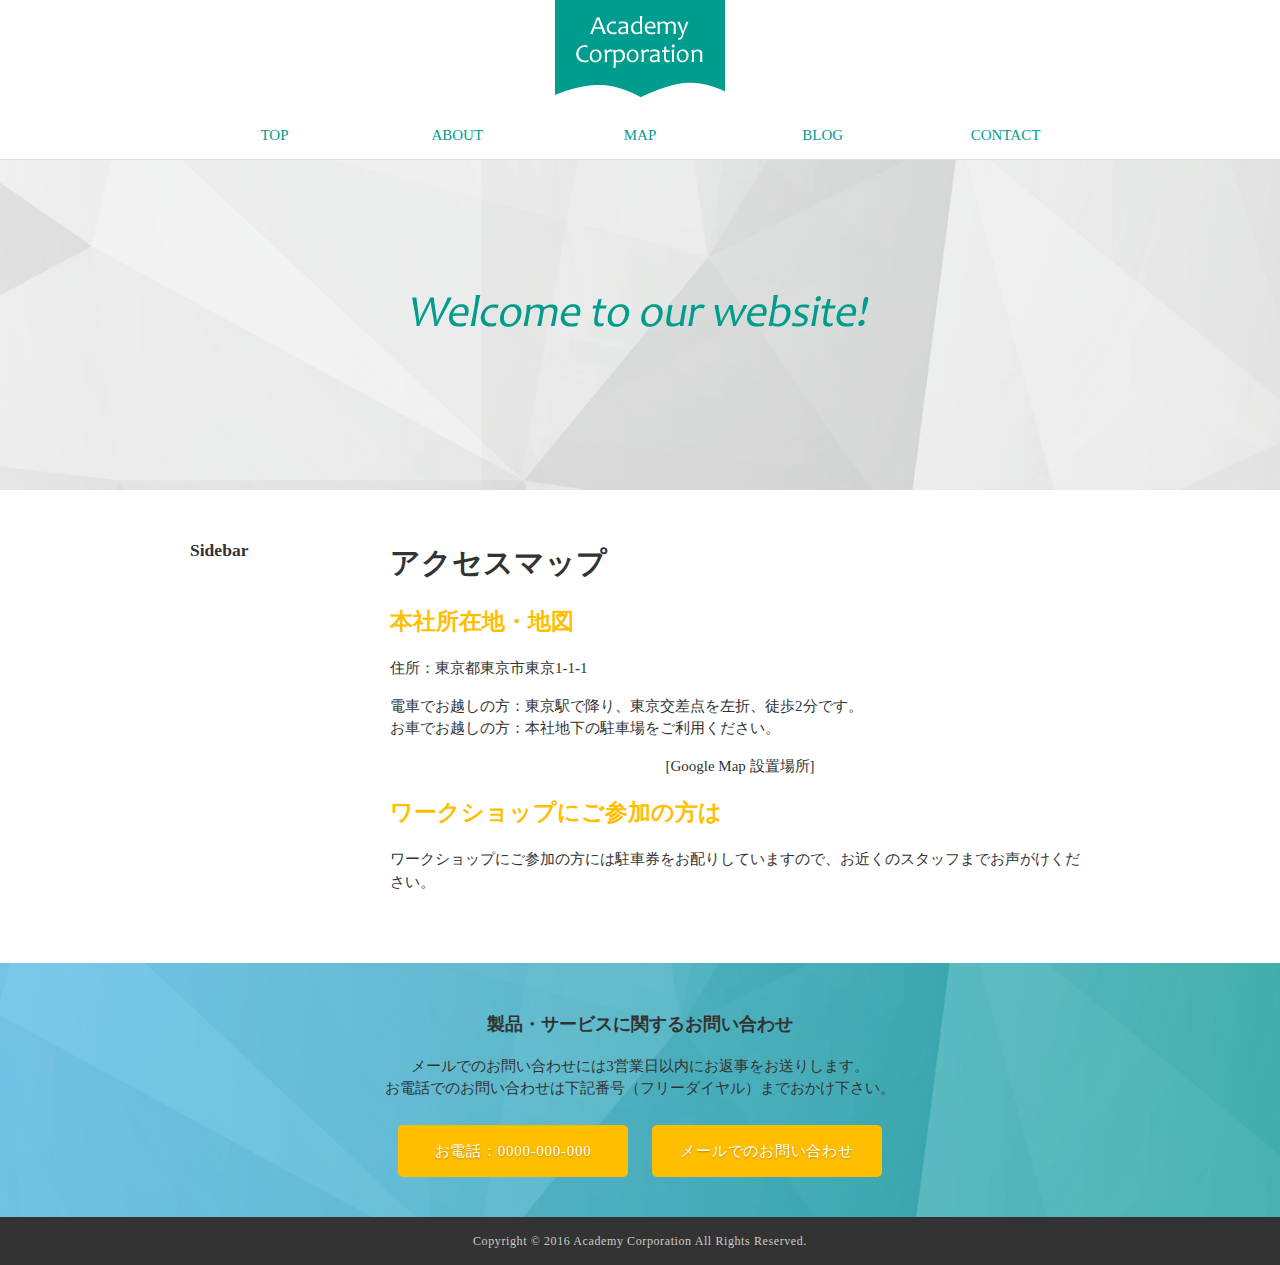
<file: sample/map.html>
<!DOCTYPE html>
<html lang="ja">
<head>
  <meta charset="utf-8">
  <title>map</title>
  <link rel="stylesheet" href="css/normalize.css">
  <link rel="stylesheet" href="style.css">
</head>
<body>
  <header>
    <div id="logo">
      <img src="images/logo.png" alt="Academy Corporation">
    </div>
    <nav>
      <ul>
        <li><a href="#">TOP</a></li>
        <li><a href="#">ABOUT</a></li>
        <li><a href="#">MAP</a></li>
        <li><a href="#">BLOG</a></li>
        <li><a href="#">CONTACT</a></li>
      </ul>
    </nav>
  </header>
  <div id="cover">
    <div id="slide">
      <img src="images/slide-1.png" alt="Welcome to our website!">
    </div>
  </div>
  <div id="content" class="clearfix">
    <aside>
      <section>
        <h3>Sidebar</h3>
      </section>
    </aside>
    <article>
      <section>
        <h1>アクセスマップ</h1>
        <h2>本社所在地・地図</h2>
        <p>住所：東京都東京市東京1-1-1</p>
        <p>
          電車でお越しの方：東京駅で降り、東京交差点を左折、徒歩2分です。<br>
          お車でお越しの方：本社地下の駐車場をご利用ください。
        </p>
        <p style="text-align:center;">[Google Map 設置場所]</p>
        <h2>ワークショップにご参加の方は</h2>
        <p>ワークショップにご参加の方には駐車券をお配りしていますので、お近くのスタッフまでお声がけください。</p>
      </section>
    </article>
  </div>
  <footer>
    <div id="contact">
      <h3>製品・サービスに関するお問い合わせ</h3>
      <p>
        メールでのお問い合わせには3営業日以内にお返事をお送りします。<br>
        お電話でのお問い合わせは下記番号（フリーダイヤル）までおかけ下さい。
      </p>
      <div class="btn-wrap">
        <a href="#" class="btn btn-primary">お電話：0000-000-000</a>
        <a href="#" class="btn btn-primary">メールでのお問い合わせ</a>
      </div>
    </div>
    <div id="copyright">
      Copyright &copy; 2016 Academy Corporation All Rights Reserved.
    </div>
  </footer>
</body>
</html>
</file>
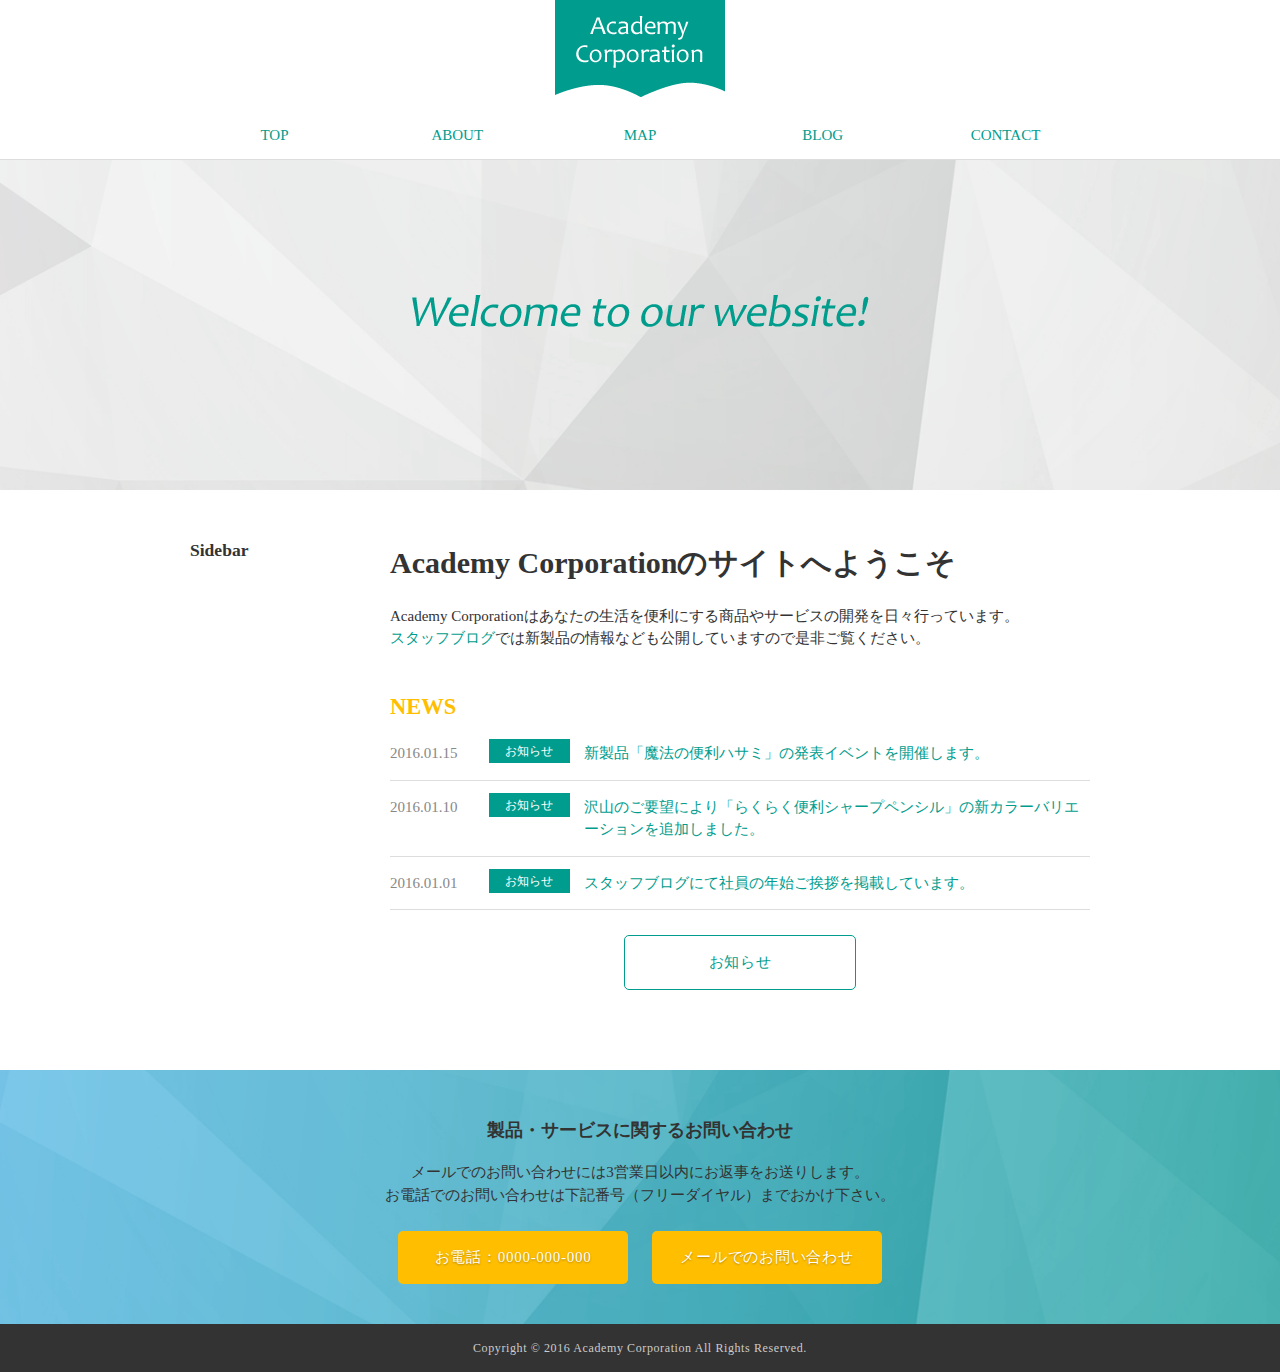
<file: sample/toppage.html>
<!DOCTYPE html>
<html lang="ja">
<head>
  <meta charset="utf-8">
  <title>top</title>
  <link rel="stylesheet" href="css/normalize.css">
  <link rel="stylesheet" href="style.css">
</head>
<body>
  <header>
    <div id="logo">
      <img src="images/logo.png" alt="Academy Corporation">
    </div>
    <nav>
      <ul>
        <li><a href="#">TOP</a></li>
        <li><a href="#">ABOUT</a></li>
        <li><a href="#">MAP</a></li>
        <li><a href="#">BLOG</a></li>
        <li><a href="#">CONTACT</a></li>
      </ul>
    </nav>
  </header>
  <div id="cover">
    <div id="slide">
      <img src="images/slide-1.png" alt="Welcome to our website!">
    </div>
  </div>
  <div id="content" class="clearfix">
    <aside>
      <section>
        <h3>Sidebar</h3>
      </section>
    </aside>
    <article>
      <section>
        <h1>Academy Corporationのサイトへようこそ</h1>
        <p>
          Academy Corporationはあなたの生活を便利にする商品やサービスの開発を日々行っています。<br>
          <a href="#">スタッフブログ</a>では新製品の情報なども公開していますので是非ご覧ください。
        </p>
      </section>
      <section>
        <h2 class="section-title">NEWS</h2>
        <ul class="news-list">
          <li>
            <span class="date">2016.01.15</span>
            <span class="label-info">お知らせ</span>
            <a href="#">新製品「魔法の便利ハサミ」の発表イベントを開催します。</a>
          </li>
          <li>
            <span class="date">2016.01.10</span>
            <span class="label-info">お知らせ</span>
            <a href="#">沢山のご要望により「らくらく便利シャープペンシル」の新カラーバリエーションを追加しました。</a>
          </li>
          <li>
            <span class="date">2016.01.01</span>
            <span class="label-info">お知らせ</span>
            <a href="#">スタッフブログにて社員の年始ご挨拶を掲載しています。</a>
          </li>
        </ul>
        <div class="center">
          	<a href="#" class="btn btn-default">お知らせ</a>
        </div>
      </section>
    </article>
  </div>
  <footer>
    <div id="contact">
      <h3>製品・サービスに関するお問い合わせ</h3>
      <p>
        メールでのお問い合わせには3営業日以内にお返事をお送りします。<br>
        お電話でのお問い合わせは下記番号（フリーダイヤル）までおかけ下さい。
      </p>
      <div class="btn-wrap">
        <a href="#" class="btn btn-primary">お電話：0000-000-000</a>
        <a href="#" class="btn btn-primary">メールでのお問い合わせ</a>
      </div>
    </div>
    <div id="copyright">
      Copyright &copy; 2016 Academy Corporation All Rights Reserved.
    </div>
  </footer>
</body>
</html>
</file>
<file: sample/style.css>
/* Base
   ========================================================================== */

body {
  font-family: Meiryo;
  background-color: #fff;
  font-size: 15px;
  line-height: 1.5;
  color: #333;
  margin:0;
}

.center {
  text-align: center;
}

.leftcol {
  float: left;
}

.rightcol {
  float: right;
}

.clearfix::after {
    content: '';
    display: block;
    clear: both;
}

a {
  color: #009d8e;
  text-decoration: none;
  outline: none;
}

a:hover {
  text-decoration: underline;
}

/* Header
   ========================================================================== */

header {
  text-align: center;
  border-bottom: 1px solid #ddd;
}

#logo {
  width: 900px;
  margin: 0 auto 20px;
}

nav {
  width: 900px;
  margin: auto;
}

nav ul {
  margin: 0;
  padding: 0;
}

nav ul li {
  width: 160px;
  height: 30px;
  margin-right: 19px;
  display: inline-block;
  border-bottom: 5px solid #fff;
}

nav ul li:last-child {
  margin-right: 0;
}

nav ul li:hover {
  border-bottom: 5px solid #009d8d;
}

nav ul li a {
  display: inline-block;
  width: 160px;
  height: 30px;
}

nav ul li a:hover {
  text-decoration: none;
}

/* Cover
   ========================================================================== */

#cover {
  height: 330px;
  background-image: url("images/bg-cover.png");
  background-size: cover;
  background-position: center;
  background-repeat: no-repeat;
}

#cover #slide {
  width: 900px;
  height: 300px;
  margin: auto;
  padding-bottom: 30px;
}

/* Footer
   ========================================================================== */

#contact {
  padding: 30px 0;
  text-align: center;
  background-image: url("images/bg-footer.png");
  background-size: cover;
  background-position: center;
  background-repeat: no-repeat;
}

.btn {
  width: 200px;
  margin: 10px;
  padding: 15px;
  display: inline-block;
  border-radius: 5px;
  text-align: center;
  letter-spacing: 0.05em;
}

.btn:hover {
  text-decoration: none;
}

.btn-primary {
  background-color: #ffbe00;
  color: #fff;
  text-shadow: 0 1px 2px rgba(0,0,0,0.3);
}

#copyright {
  padding: 15px 0;
  text-align: center;
  color: #ccc;
  background-color: #333;
  font-size: 12px;
  letter-spacing: 0.05em;
}

/* Content
   ========================================================================== */

#content {
  width: 900px;
  margin: 30px auto;
}

aside {
  float: left;
  width: 200px;
}

aside section {
  margin-bottom: 20px;
}

article {
  float: right;
  width: 700px;
}

article section {
  margin-bottom: 40px;
}

article h2 {
  color: #ffbe00;
}

article h3 {
  color: #888;
}



/**
 * Top-News
 */

.news-list {
  list-style: none;
  margin: 0;
  padding: 0;
}

.news-list li {
  margin-bottom: 15px;
  padding-bottom: 15px;
  border-bottom: 1px solid #ddd;
}

.news-list li .date {
  width: 85px;
  display: inline-block;
  margin-right: 10px;
  color: #888;
  vertical-align: top;
}

.news-list li .label-info {
  width: 65px;
  display: inline-block;
  margin-right: 10px;
  margin-top: -3px;
  background: #009d8e;
  font-size: 12px;
  text-align: center;
  padding: 3px 8px;
  color: #fff;
  vertical-align: top;
}

.news-list li a {
  width: 500px;
  display: inline-block;
  vertical-align: top;
}

/**
 * Top-Button
 */

.btn-default {
  background-color: #fff;
  color: #009d8e;
  border: 1px solid #009d8e;
}

/**
 * Blog
 */

.blog-title-index {
  margin-bottom: 0px;
  margin-left: 5px;
  font-size: 2em;
  color: #333;
}

.blog-title-article {
  margin-bottom: 0px;
  margin-left: 5px;
}

.blog-wrap {
  border-top: 1px dotted #ccc;
  border-bottom: 1px dotted #ccc;
}

.blog-header {
  padding: 5px;
  border-bottom: 1px dotted #ccc;
  color: #888;
  font-size: 13px;
}

.blog-body {
  padding: 10px 5px;
}

.blog-title-category {
  font-size: 1.17em;
  font-weight: normal;
  color: #888;
}

.blog-footer {
  padding: 5px;
}
</file>
<file: css/style.min.css>
html,body{height:100%}#home,body{display:flex;flex-direction:column}footer{text-align:center;width:100%;padding-top:calc((360 / 2000) / 100);background-image:url(/images/bg-footer.png);background-size:cover}a{text-decoration:none;color:#009d8e}img{max-width:100%}.header-wrap,nav,.main-bg,.btn-wrapper{text-align:center}.main-bg{width:100%;padding-top:calc((360 / 2000) / 100);background-image:url(../images/bg-cover.png);background-size:cover}.wrapper{max-width:900px;margin:0 auto;padding:0 4%}.content{display:flex;flex-direction:row-reverse;margin-bottom:40px}.main{width:77%}.main h2{color:#ffb300}.side{width:23%}nav ul{display:inline-flex;margin:0;padding:0;text-align:center;list-style:none}nav li{display:inline-block;padding:10px 30px;display:inline}nav a{display:block;position:relative}nav a::before,nav a::after{border-bottom:solid 3px #009d8e;bottom:0;content:"";display:block;position:absolute;transition:all 0.3s ease;-webkit-transition:all 0.3s ease;width:0}nav a::before{left:50%}nav a::after{right:50%}nav a:hover::before,nav a:hover::after{width:50%}tr td{padding:10px 20px;border-bottom:1px solid #333}.date{color:#333}.no-wrap{white-space:nowrap}button{width:20%;height:50px}.button{display:inline-block;text-align:center;padding:20px 40px;margin:30px auto}.wte-but{margin:50px auto;background:#fff;border-color:#009d8e}.green{background:#fff;color:#009d8e;border:2px solid #009d8e}.yellow,.gr-box,.copy-r{color:#fff}.yellow{background-color:#ffb300;word-wrap:break-all}.gr-box{background-color:#009d8e;margin:5px;padding:10px}.flex-row{display:flex;justify-content:space-evenly}.copy-r{background:#333}
</file>
<file: css/responsive.min.css>
html{font-size:10px}body{font-size:1.6rem}h1{font-size:3rem;padding:2rem}p{margin-top:4rem}@media screen and (max-width:550px){html{font-size:5px}body{font-size:2.8rem}h1{font-size:4rem}}
</file>
